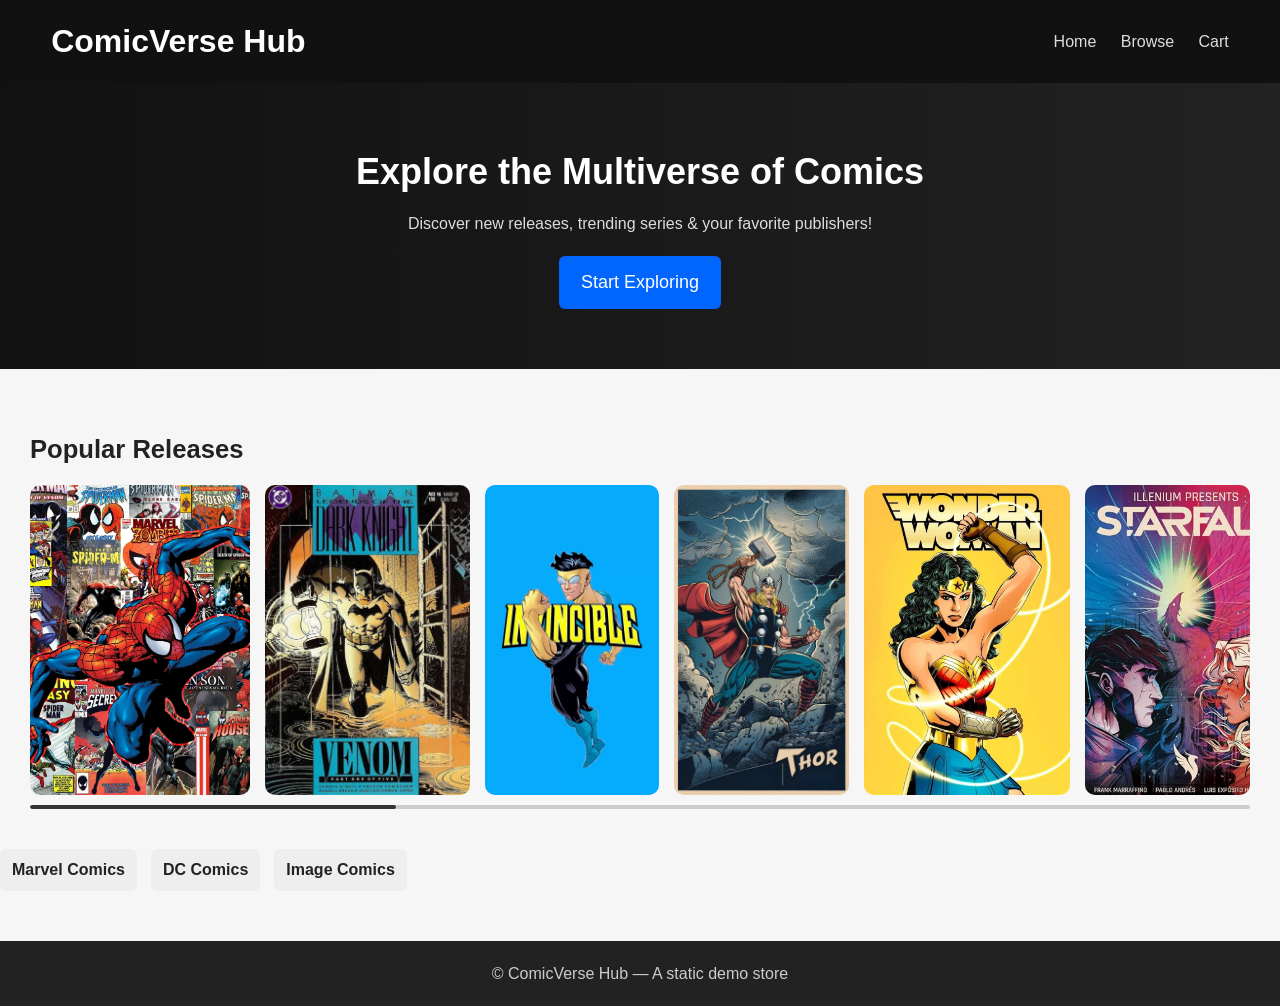
<file: index.html>
<!DOCTYPE html>
<html lang="en">
  <head>
    <meta charset="UTF-8" />
    <meta name="viewport" content="width=device-width, initial-scale=1.0" />
    <title>ComicVerse Hub</title>
    <link rel="stylesheet" href="style.css" />
    <link
      href="https://fonts.cdnfonts.com/css/callie-chalk-font"
      rel="stylesheet"
    />
    <style>
      @import url("https://fonts.cdnfonts.com/css/callie-chalk-font");
    </style>
  </head>
  <body>
    <header class="site-header">
      <div class="header-inner container">
        <h1>ComicVerse Hub</h1>
        <nav class="nav">
          <a href="index.html">Home</a>
          <a href="browse.html">Browse</a>
          <a href="cart.html">Cart <span class="cart-count"></span></a>
        </nav>
      </div>
    </header>

    <!-- HERO SECTION -->
    <section class="hero-section">
      <div class="container">
        <h2>Explore the Multiverse of Comics</h2>
        <p>
          Discover new releases, trending series & your favorite publishers!
        </p>
        <a href="browse.html" class="btn hero-btn">Start Exploring</a>
      </div>
    </section>

    <section class="photo-gallery">
      <h2>Popular Releases</h2>

      <div class="slider-wrapper">
        <div class="image-slider" id="parallax-slider"></div>
      </div>

      <div class="scrollbar">
        <div class="scroll-thumb"></div>
      </div>
    </section>

    <!-- PUBLISHER SPOTLIGHT -->
    <div class="publisher-row">
      <div
        class="publisher-card"
        onclick="window.location='browse.html?pub=Marvel'"
      >
        Marvel Comics
      </div>
      <div
        class="publisher-card"
        onclick="window.location='browse.html?pub=DC'"
      >
        DC Comics
      </div>
      <div
        class="publisher-card"
        onclick="window.location='browse.html?pub=Image'"
      >
        Image Comics
      </div>
    </div>

    <footer class="site-footer">
      <p>© ComicVerse Hub — A static demo store</p>
    </footer>

    <script src="js/comics.js"></script>
    <script src="js/main.js"></script>
    <script>
      document.addEventListener("DOMContentLoaded", () => {
        const slider = document.getElementById("parallax-slider");

        if (!slider || !window.COMICS) return;

        // Use same 9 comics or pick latest 9
        const sliderComics = [...COMICS].slice(0, 9);

        slider.innerHTML = sliderComics
          .map(
            (c) => `
      <img 
        src="${c.cover}" 
        alt="${c.title}" 
        onclick="openComic(${c.id})"
        style="cursor:pointer;"
      />
    `
          )
          .join("");
      });

      // REUSE your existing function
      function openComic(id) {
        window.location.href = "comic-detail.html?id=" + id;
      }

      // --- BUILD HOMEPAGE CONTENT ---
      document.addEventListener("DOMContentLoaded", () => {
        updateCartCount();

        // New Releases = latest by date
        const newReleases = [...COMICS]
          .sort((a, b) => new Date(b.release) - new Date(a.release))
          .slice(0, 4);

        renderHomeCards("new-releases", newReleases);

        // Popular Series = highest rated / manually pick
        const popular = [...COMICS].slice(0, 4);
        renderHomeCards("popular-series", popular);
      });

      function renderHomeCards(targetId, list) {
        const box = document.getElementById(targetId);
        if (!box) return;

        box.innerHTML = "";
        list.forEach((c) => {
          const div = document.createElement("div");
          div.className = "card";
          div.innerHTML = `
        <img src="${c.cover}">
        <div>
          <h3>${c.title}</h3>
          <p class="muted">${c.publisher}</p>
          <a href="comic-detail.html?id=${c.id}" class="btn">View</a>
        </div>
      `;
          box.appendChild(div);
        });
      }
    </script>
  </body>
</html>
</file>
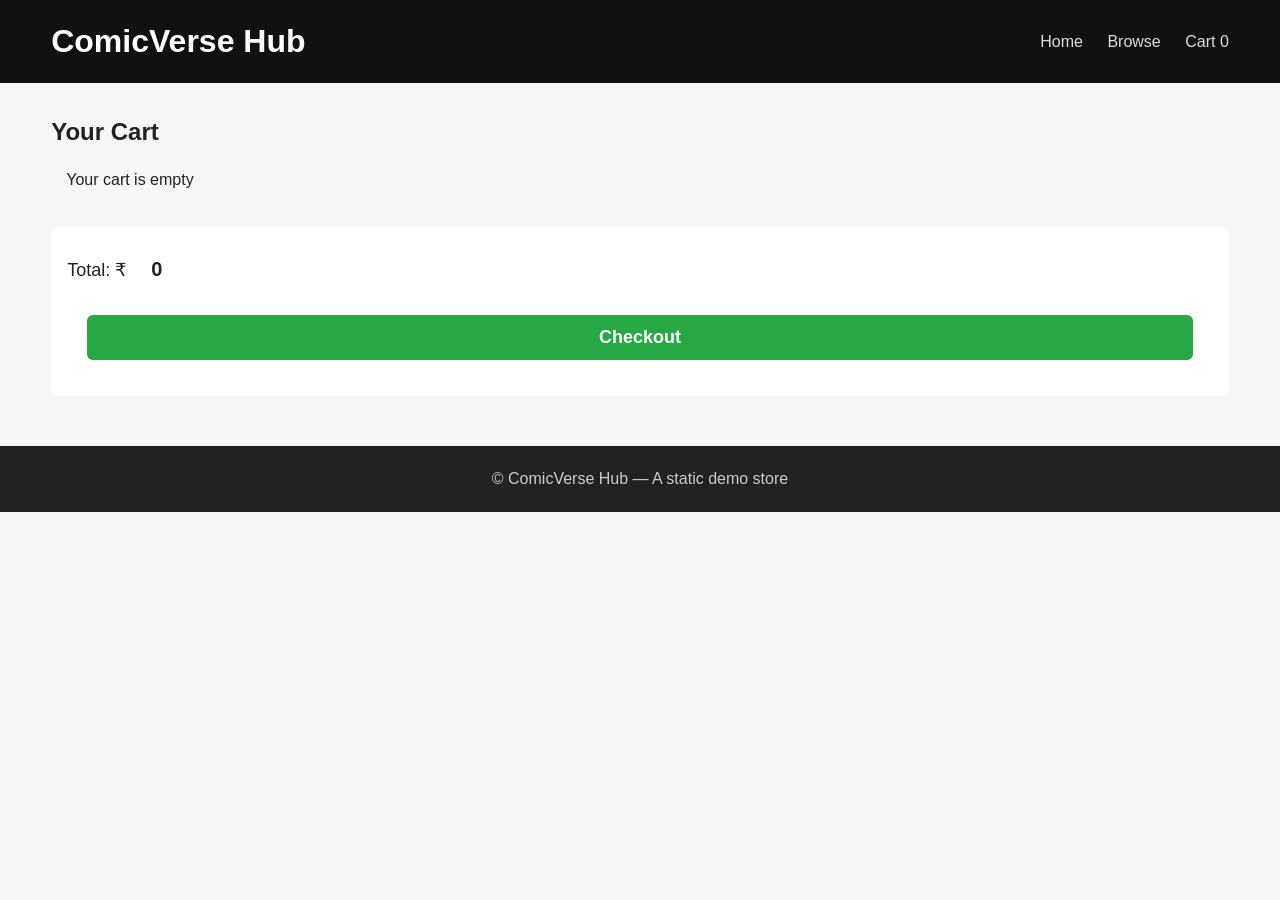
<file: cart.html>
<!DOCTYPE html>
<html lang="en">
  <head>
    <meta charset="utf-8" />
    <meta name="viewport" content="width=device-width, initial-scale=1" />
    <title>Cart — ComicVerse Hub</title>
    <link rel="stylesheet" href="style.css" />
  </head>
  <body>
    <div id="cart-msg"></div>

    <header class="site-header">
      <div class="container header-inner">
        <h1 class="logo">ComicVerse Hub</h1>
        <nav class="nav">
          <a href="index.html">Home</a>
          <a href="browse.html">Browse</a>
          <a href="cart.html">Cart <span id="cart-count">0</span></a>
        </nav>
      </div>
    </header>

    <main class="container cart-page">
      <h2>Your Cart</h2>
      <div id="cart-items"></div>
      <div class="cart-summary">
        <p>Total: ₹ <span id="cart-total">0</span></p>
        <button id="checkout">Checkout</button>
      </div>
    </main>

    <footer class="site-footer">
      <div class="container">
        <p>© ComicVerse Hub — A static demo store</p>
      </div>
    </footer>

    <script src="js/comics.js"></script>
    <script src="js/cart.js"></script>
  </body>
</html>
</file>
<file: style.css>
/* ==== RESET ==== */

* {
  margin: 0;
  padding: 0;
  box-sizing: border-box;
  font-family: "Poppins", sans-serif;
}

body {
  background: #f6f6f6;
  color: #222;
  line-height: 1.6;
}

a {
  text-decoration: none;
  color: inherit;
}

/* ==== GENERIC ==== */
.container {
  width: 92%;
  max-width: 1200px;
  margin: auto;
}

.price {
  font-weight: 600;
  margin: 6px 0;
}

.btn,
.add-btn {
  background: #0066ff;
  color: white;
  padding: 8px 14px;
  border-radius: 6px;
  display: inline-block;
  cursor: pointer;
  transition: 0.2s;
}

.btn:hover,
.add-btn:hover {
  background: #004bcc;
}

/* ==== HEADER ==== */
.site-header {
  background: #111;
  padding: 16px 0;
  color: white;
}

.header-inner {
  display: flex;
  align-items: center;
  justify-content: space-between;
}

.nav a {
  margin-left: 20px;
  color: #ddd;
  transition: 0.2s;
}

.nav a:hover {
  color: white;
}

/* ==== CARDS GRID ==== */
.cards-grid {
  margin-top: 20px;
  display: grid;
  gap: 20px;
  grid-template-columns: repeat(auto-fill, minmax(220px, 1fr));
}

.card,
.comic-card {
  background: white;
  border-radius: 8px;
  padding: 14px;
  box-shadow: 0 2px 6px rgba(0, 0, 0, 0.1);
  transition: 0.2s;
  cursor: pointer;
}

.card:hover,
.comic-card:hover {
  transform: translateY(-4px) scale(1.05);
}

/* Make all card images SAME size */
.comic-img {
  width: 100%;
  aspect-ratio: 3 / 4; /* ALL comic covers same shape */
  overflow: hidden;
  border-radius: 8px;
  background: #ddd;
}

/* Image inside card */
.comic-img img,
.card img {
  width: 100%;
  height: 100%;
  object-fit: cover; /* clean equal crop */
  border-radius: 8px;
}

.card .muted {
  opacity: 0.6;
}

/* ==== ROWS ==== */
.card-row,
.publisher-row {
  display: flex;
  gap: 20px;
  flex-wrap: wrap;
}

/* ==== PUBLISHER TAGS ==== */
.publisher-list,
.publisher-row {
  display: flex;
  gap: 14px;
  margin-top: 10px;
}

.publisher-list a,
.publisher-card {
  background: #eee;
  padding: 8px 12px;
  border-radius: 6px;
  font-weight: 600;
  transition: 0.2s;
}

.publisher-list a:hover,
.publisher-card:hover {
  background: #ddd;
}

/* ==== HERO SECTION ==== */
.hero-section {
  background: linear-gradient(90deg, #111, #222);
  color: white;
  padding: 60px 0;
  text-align: center;
}

.hero-section h2 {
  font-size: 36px;
  font-weight: 700;
}

.hero-section p {
  margin-top: 10px;
  opacity: 0.85;
}

.hero-btn {
  margin-top: 20px;
  font-size: 18px;
  padding: 12px 22px;
}

/* ==== HOME SECTIONS ==== */
.home-section {
  margin-top: 40px;
}

.section-title {
  margin-bottom: 12px;
  font-size: 24px;
  font-weight: 700;
}

/* ==== DETAIL PAGE ==== */
.detail-page {
  margin-top: 32px;
  display: grid;
  grid-template-columns: 350px 1fr;
  gap: 30px;
}

.cover-wrap img {
  width: 100%;
  border-radius: 8px;
  box-shadow: 0 3px 10px rgba(0, 0, 0, 0.2);
}

/* ==== CART ==== */
.cart-page {
  margin-top: 30px;
}

.cart-item {
  display: flex;
  background: white;
  padding: 12px;
  border-radius: 8px;
  margin-bottom: 14px;
  box-shadow: 0 2px 6px rgba(0, 0, 0, 0.08);
}

.remove-item {
  background: red;
  color: white;
  padding: 6px 12px;
  border-radius: 6px;
}

.cart-summary {
  background: #fff;
  padding: 16px;
  margin-top: 20px;
  border-radius: 8px;
  font-size: 18px;
}

/* ==== FOOTER ==== */
.site-footer {
  margin-top: 50px;
  padding: 20px 0;
  text-align: center;
  background: #222;
  color: #ccc;
}

/* ==== PHOTO GALLERY ==== */
.photo-gallery {
  padding: 30px;
  background: #f6f6f6;
  margin-top: 30px;
}

.photo-gallery h2 {
  font-size: 1.6rem;
  margin-bottom: 15px;
}

/* Slider */
.slider-wrapper {
  overflow: hidden;
  border-radius: 10px;
}

.image-slider {
  display: flex;
  gap: 15px;
  animation: slide 20s linear infinite;
}

.image-slider img {
  width: 220px;
  height: 310px;
  border-radius: 10px;
  object-fit: cover;
  transition: transform 0.3s ease;
}

.image-slider img:hover {
  transform: scale(1.05);
}

@keyframes slide {
  0%,
  100% {
    transform: translateX(0);
  }
  50% {
    transform: translateX(-50%);
  }
}

/* Scrollbar */
.scrollbar {
  margin-top: 10px;
  height: 4px;
  background: #ccc;
  border-radius: 10px;
  overflow: hidden;
}

.scroll-thumb {
  height: 100%;
  width: 30%;
  background: #333;
  border-radius: 10px;
  animation: scrollThumb 20s linear infinite;
}

@keyframes scrollThumb {
  0%,
  100% {
    margin-left: 0%;
  }
  50% {
    margin-left: 70%;
  }
}

/* ==== RESPONSIVE ==== */
@media (max-width: 820px) {
  .detail-page {
    grid-template-columns: 1fr;
  }
}

/* ==== BROWSE PAGE BEAUTIFICATION ==== */
.controls {
  margin-top: 30px;
  padding: 18px 20px;
  background: #ffffff;
  border-radius: 10px;
  box-shadow: 0 2px 10px rgba(0, 0, 0, 0.08);
  display: flex;
  align-items: center;
  justify-content: space-between;
  flex-wrap: wrap;
  gap: 20px;
}

/* Label styling */
.controls label {
  font-weight: 600;
  margin-right: 6px;
  color: #444;
}

/* Dropdowns & Search */
.controls select,
.controls input {
  padding: 8px 12px;
  border-radius: 8px;
  border: 1px solid #ccc;
  background: #fafafa;
  font-size: 15px;
  outline: none;
  transition: 0.2s ease;
}

/* Hover + Focus effects */
.controls select:hover,
.controls input:hover {
  border-color: #888;
}

.controls select:focus,
.controls input:focus {
  border-color: #0066ff;
  background: #fff;
  box-shadow: 0 0 0 2px rgba(0, 102, 255, 0.15);
}

/* Search bar full width on small screens */
@media (max-width: 600px) {
  .controls {
    flex-direction: column;
    align-items: flex-start;
  }

  .controls input {
    width: 100%;
  }
}
.card {
  display: flex;
  flex-direction: column;
  justify-content: space-between; /* pushes button to bottom */
  position: relative;
}

.card > div {
  display: flex;
  flex-direction: column;
  flex-grow: 1;
}

/* Force the View button to stay at bottom-left */
.card .btn {
  margin-top: auto; /* pushes it to bottom */
  align-self: flex-start; /* left side */
}

/* ------------------------------
   DETAIL PAGE LAYOUT
------------------------------ */

.detail-page {
  display: flex;
  gap: 40px;
  padding: 40px 0;
}

/* Left area (image section) */
.detail-left {
  flex: 1;
  display: flex;
  justify-content: center;
  align-items: center;
}

/* Wrapper around the image */
.cover-wrap {
  width: 100%;
  max-width: 420px; /* Adjust image box size */
  aspect-ratio: 3 / 4; /* Standard comic book ratio */
  overflow: hidden;
  border-radius: 12px;
  background: #f2f2f2;
  display: flex;
  justify-content: center;
  align-items: center;
}

/* Fit the image inside without distortion */
.cover-wrap img {
  width: 100%;
  height: 100%;
  object-fit: contain; /* ⭐ makes the image fit perfectly */
}

/* ------------------------------
   RIGHT CONTENT SECTION
------------------------------ */

.detail-right {
  flex: 1;
}

.detail-right h2 {
  font-size: 2rem;
  margin-bottom: 15px;
}

.price {
  font-size: 1.6rem;
  font-weight: bold;
  margin: 20px 0;
}

#qty {
  width: 80px;
  padding: 8px;
  margin-bottom: 15px;
}

#add-cart {
  padding: 10px 18px;
  background: #222;
  color: white;
  border: none;
  border-radius: 6px;
  cursor: pointer;
}

#add-cart:hover {
  background: #000;
}

/* ------------------------------
   RESPONSIVE
------------------------------ */

@media (max-width: 768px) {
  .detail-page {
    flex-direction: column;
    align-items: center;
  }

  .detail-right {
    width: 100%;
    text-align: center;
  }

  .cover-wrap {
    max-width: 350px;
  }
}

.preview-grid {
  display: grid;
  grid-template-columns: repeat(auto-fill, minmax(120px, 1fr));
  gap: 15px;
  margin-top: 10px;
}

.preview-card {
  background: #fff;
  padding: 10px;
  border-radius: 10px;
  box-shadow: 0 3px 10px rgba(0, 0, 0, 0.15);
  text-align: center;
}

.preview-card img {
  width: 100%;
  height: 160px;
  object-fit: cover;
  border-radius: 8px;
}

/* ----------------------------------------------------
   CART PAGE MAIN LAYOUT
---------------------------------------------------- */
#cart-items {
  display: flex;
  flex-direction: column;
  gap: 15px;
  padding: 15px;
}

.cart-item {
  display: flex;
  align-items: center;
  gap: 15px;
  background: #ffffff;
  padding: 15px;
  border-radius: 8px;
  box-shadow: 0 3px 8px rgba(0, 0, 0, 0.12);
}

.cart-item img {
  width: 80px;
  height: 110px;
  object-fit: cover;
  border-radius: 6px;
  background: #eee;
  border: 1px solid #ccc;
}

/* ----------------------------------------------------
   TEXT INSIDE CART ITEMS
---------------------------------------------------- */
.cart-item h4 {
  margin: 0;
  font-size: 17px;
  font-weight: 600;
}

.cart-item p {
  margin: 5px 0;
  font-size: 15px;
}

/* ----------------------------------------------------
   QUANTITY INPUT
---------------------------------------------------- */
.qty-input {
  width: 60px;
  padding: 5px 8px;
  font-size: 15px;
  border: 1px solid #c9c9c9;
  border-radius: 5px;
}

.qty-input:focus {
  outline: none;
  border-color: #007bff;
}

/* ----------------------------------------------------
   REMOVE BUTTON
---------------------------------------------------- */
.remove-item {
  padding: 6px 12px;
  background: #ff4d4d;
  color: white;
  border: none;
  border-radius: 6px;
  font-size: 14px;
  cursor: pointer;
  transition: 0.25s ease;
}

.remove-item:hover {
  background: #e60000;
}

/* ----------------------------------------------------
   CHECKOUT BUTTON
---------------------------------------------------- */
#checkout {
  margin: 20px;
  width: calc(100% - 40px);
  padding: 12px;
  background: #28a745;
  color: white;
  border: none;
  font-size: 18px;
  border-radius: 6px;
  cursor: pointer;
  transition: 0.25s ease;
  font-weight: 600;
}

#checkout:hover {
  background: #1e7e34;
}

/* ----------------------------------------------------
   TOTAL PRICE TEXT
---------------------------------------------------- */
#cart-total {
  font-weight: bold;
  font-size: 20px;
  padding: 10px 20px;
  display: inline-block;
}

/* ----------------------------------------------------
   PREVIEW SECTION (TOP RIGHT)
---------------------------------------------------- */
#cart-preview {
  display: flex;
  flex-wrap: wrap;
  gap: 10px;
  padding: 15px;
}

.preview-card {
  width: 90px;
  text-align: center;
}

.preview-card img {
  width: 90px;
  height: 120px;
  object-fit: cover;
  border-radius: 6px;
  border: 1px solid #ccc;
  background: #eee;
}

.preview-card p {
  margin-top: 5px;
  font-size: 13px;
  font-weight: 500;
}

/* ----------------------------------------------------
   RESPONSIVE FIXES
---------------------------------------------------- */
@media (max-width: 600px) {
  .cart-item {
    flex-direction: column;
    align-items: flex-start;
  }

  .cart-item img {
    width: 100px;
    height: 150px;
  }

  .preview-card {
    width: 80px;
  }
}

#cart-msg {
  position: fixed;
  top: 20px;
  left: 50%;
  transform: translateX(-50%);
  background: #222;
  color: #fff;
  padding: 14px 22px;
  border-radius: 8px;
  font-size: 18px;
  font-weight: 600;
  opacity: 0;
  pointer-events: none;
  transition: opacity 0.5s ease, transform 0.5s ease;
  z-index: 9999;
}

#cart-msg.show {
  opacity: 1;
  transform: translateX(-50%) translateY(10px);
}

#search {
  display: none !important;
}

.controls {
  display: flex;
  gap: 20px;
  align-items: center;
}

.controls div:nth-child(2) {
  margin-left: auto; /* Moves SORT BY to the right */
}
</file>
